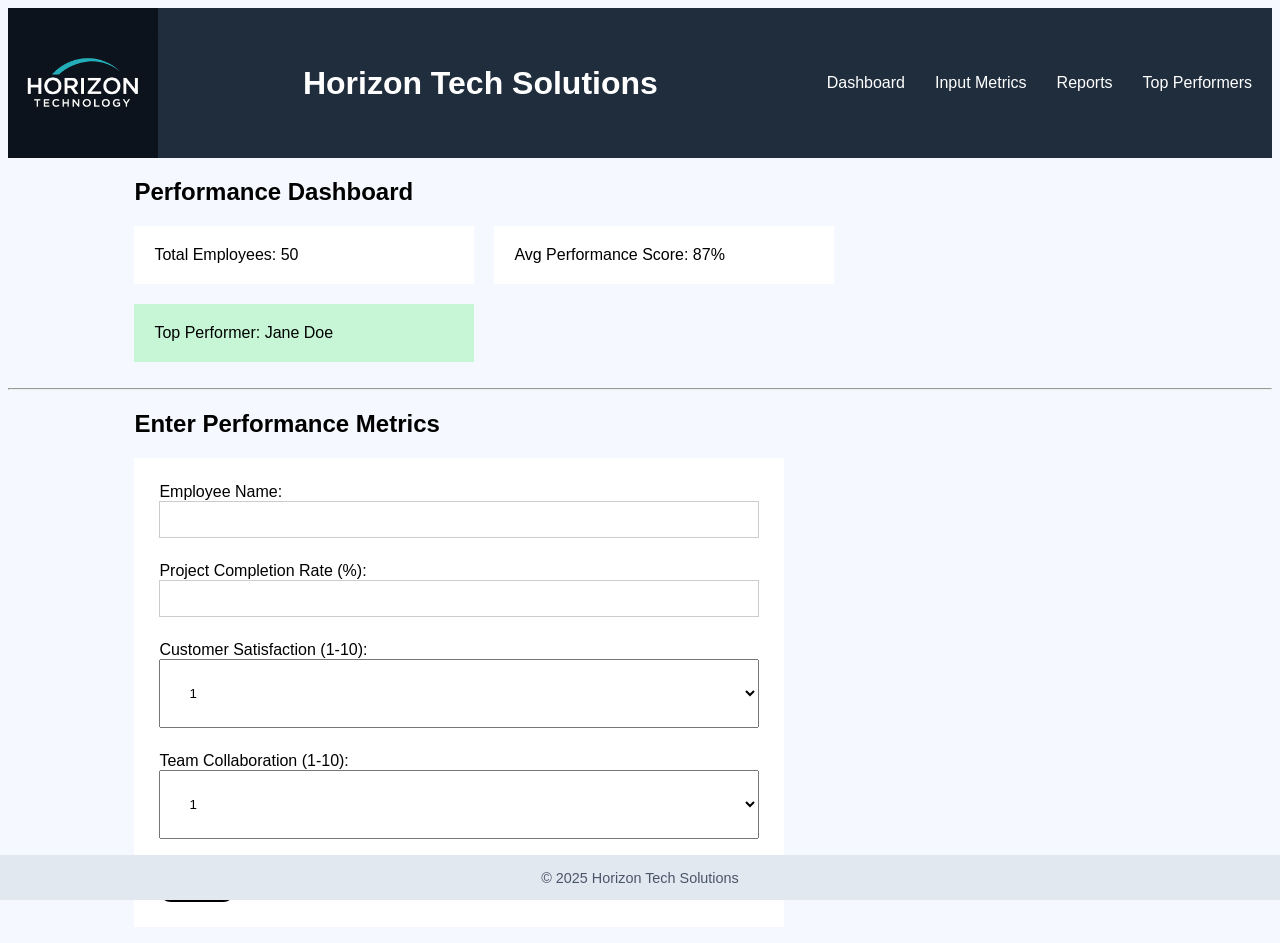
<file: PreHOT/index.html>
<html>
<head>
        <link rel="stylesheet" href="prehot.css">
  <title>EPES - Horizon Tech</title>
</head>
<body>
  <header>
    
      <img src="horizon-logo.png" alt="Horizon Tech Logo" class="logo" />
      <h1>Horizon Tech Solutions</h1>
    
      <ul class="navbar">
        <li><a href="After_Submit.html">Dashboard</a></li>
        <li><a href="index.html">Input Metrics</a></li>
        <li><a href="After_Submit.html">Reports</a></li>
        <li><a href="Top_Performers.html">Top Performers</a></li>
      </ul>
    
  </header>

  <main>  
      <h2>Performance Dashboard</h2>
      
      <div class="cont">
        <div class="card">Total Employees: 50</div>
        <div class="card">Avg Performance Score: 87%</div>
        <div class="card highlight">Top Performer: Jane Doe</div>
      </div>
    
  </main>
  <br>

  <hr>
  <main>

      <h2>Enter Performance Metrics</h2>
      
      <form action="After_Submit.html" method="GET">
        <label>Employee Name: <input type="text" id="empName" required/></label>
        <label>Project Completion Rate (%): <input type="number" id="project" required /></label>
        <label for="customer">Customer Satisfaction (1-10): </label>
          <select id="customer" name="customer">
            <option value=1>1</option>
            <option value=2>2</option>
            <option value=3>3</option>
            <option value=4>4</option>
            <option value=5>5</option>
            <option value=6>6</option>
            <option value=7>7</option>
            <option value=8>8</option>
            <option value=9>9</option>
            <option value=10>10</option>
          </select>

        
        <label for="team">Team Collaboration (1-10): </label>
          <select id="team" name="team">
            <option value=1>1</option>
            <option value=2>2</option>
            <option value=3>3</option>
            <option value=4>4</option>
            <option value=5>5</option>
            <option value=6>6</option>
            <option value=7>7</option>
            <option value=8>8</option>
            <option value=9>9</option>
            <option value=10>10</option>
          </select>
        <button type="submit">Submit</button>


    </form>

  </main>

  <footer>
    <p>&copy; 2025 Horizon Tech Solutions</p>
  </footer>
</body>
</html>
</file>
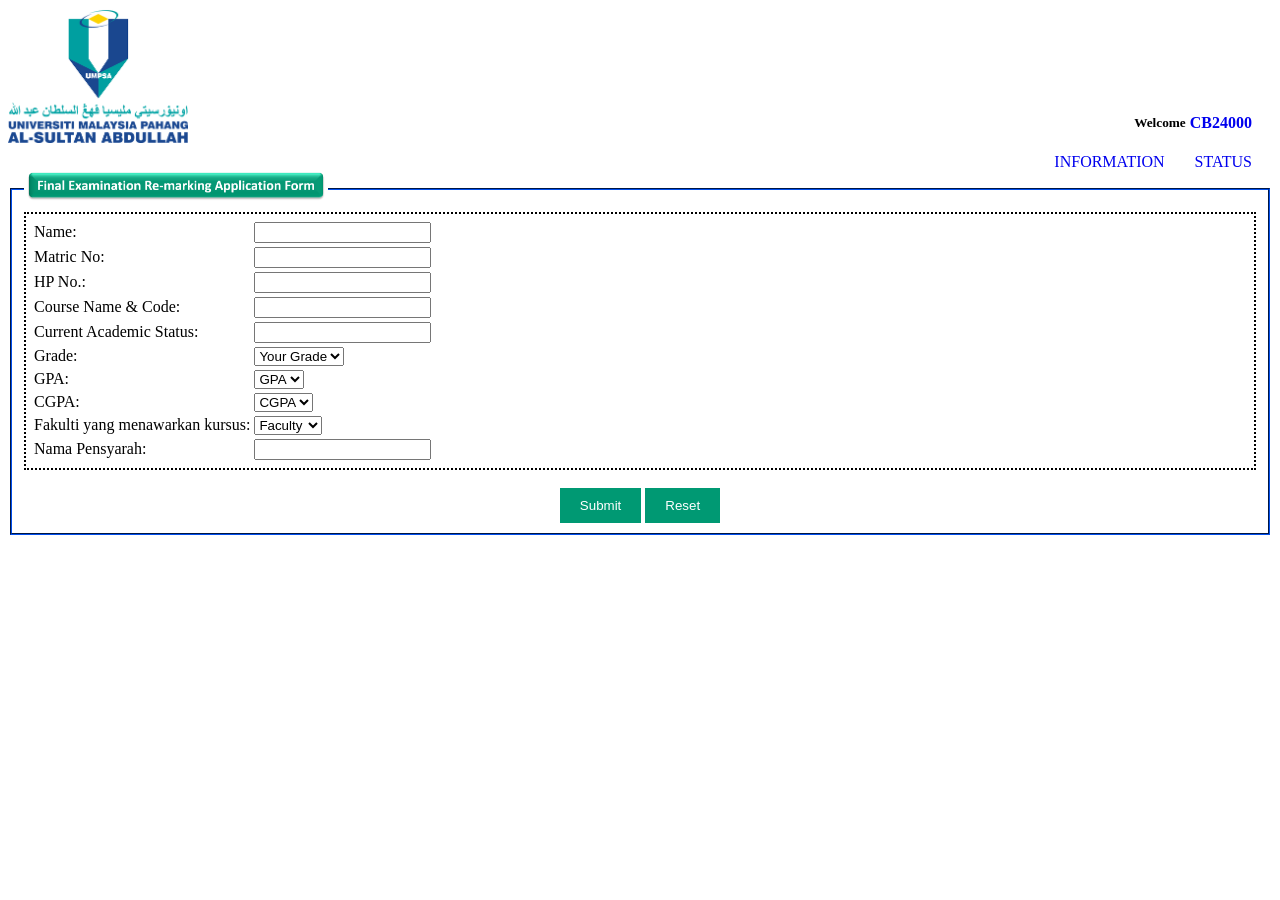
<file: cb24158_web_Lab3/web lab3.html>
<html>
    <head>
        <link rel="stylesheet" href="cb24158.css">
        <title>Final Examination Re-marking Application Form</title>
    </head>
    <body>
        <a href="https://www.umpsa.edu.my/en">
            <img src="ump.png" alt="Go to ump" width="180">
        </a>
        <div class="userProfile">
            <h5>Welcome</h5>
            <h4>
                <a href="userProfile.html">CB24000</a>
            </h4>
        </div>

        <ul class="navbar">
            <li><a href="userInformation.html">INFORMATION</a></li>
            <li><a href="#">STATUS</a></li>
        </ul>


        <form method="POST">
            <fieldset>
                <legend><img src="Application-Form-C1.png" alt="Application-Form-C1" width="300"></legend>
                <div class="appForm">
                   <table>
                        <tr>
                            <td><label for="nama">Name:</label></td>
                            <td><input type="text" name="nama"></td>
                        </tr>

                        <tr>
                            <td><label for="noMatrik">Matric No:</label></td>
                            <td><input type="text" name="noMatrik"></td>
                        </tr>

                        <tr>
                            <td><label for="phone">HP No.:</label></td>
                            <td><input type="text" name="phone"></td>
                        </tr>

                        <tr>
                            <td><label for="course">Course Name & Code:</label></td>
                            <td><input type="text" name="course"></td>
                        </tr>
                        <tr>
                            <td><label for="status">Current Academic Status:</label></td>
                            <td><input type="text" name="status"></td>
                        </tr>
                        <tr>
                            <td><label for="grade">Grade:</label></td>
                            <td><select name="course">
                                <option value="" selected disabled>Your Grade</option>
                                <option value="A">A</option>
                                <option value="A-">A-</option>
                                <option value="B+">B+</option>
                                <option value="B">B</option>
                                <option value="B-">B-</option>
                                <option value="C+">C+</option>
                                <option value="C">C</option>
                                <option value="F">F</option>
                            </select></td>
                        </tr>
                        <tr>
                            <td><label for="gpa">GPA:</label></td>

                            <td><select name="gpa">
                                <option value="" selected disabled>GPA</option>
                                <option value="4.0">4.0</option>
                                <option value="3.67">3.67</option>
                                <option value="3.33">3.33</option>
                                <option value="3.00">3.00</option>
                                <option value="2.67">2.67</option>
                                <option value="2.33">2.33</option>
                                <option value="2.00">2.00</option>
                                <option value="0">0</option>
                                </select></td>
                        </tr>
                        <tr>
                            <td><label for="cgpa">CGPA:</label></td>
                            
                            <td><select name="cgpa">
                                <option value="" selected disabled>CGPA</option>
                                <option value="4.0">4.0</option>
                                <option value="3.67">3.67</option>
                                <option value="3.33">3.33</option>
                                <option value="3.00">3.00</option>
                                <option value="2.67">2.67</option>
                                <option value="2.33">2.33</option>
                                <option value="2.00">2.00</option>
                                <option value="0">0</option>
                                </select></td>
                        </tr>
                        <tr>
                            <td><label for="faculty">Fakulti yang menawarkan kursus:</label></td>
                            <td><select name="faculty">
                                <option value="" selected disabled>Faculty</option>
                                <option value="FKOM">FKOM</option>
                                <option value="PBM">PBM</option>
                                <option value="FTKEE">FTKEE</option>
                                <option value="FTKKP">FTKKP</option>
                                <option value="FTKPM">FTKPM</option>
                                <option value="FSTI">FSTI</option>
                                <option value="FIM">FIM</option>
                                <option value="FTKMA">FTKMA</option>
                                <option value="FTKA">FTKA</option>
                                </select></td>
                        </tr>

                        <tr>
                            <td><label for="lecturer">Nama Pensyarah:</label></td>
                            <td><input type="text" name="lecturer"></td>
                        </tr>

                    </table>
                </div>
                <br>
                <div class="button">
                    <input type="submit" value="Submit"> 
                    <input type="reset" value="Reset">
                </div>
            </fieldset>
        </form>
    </body>
</html>
</file>
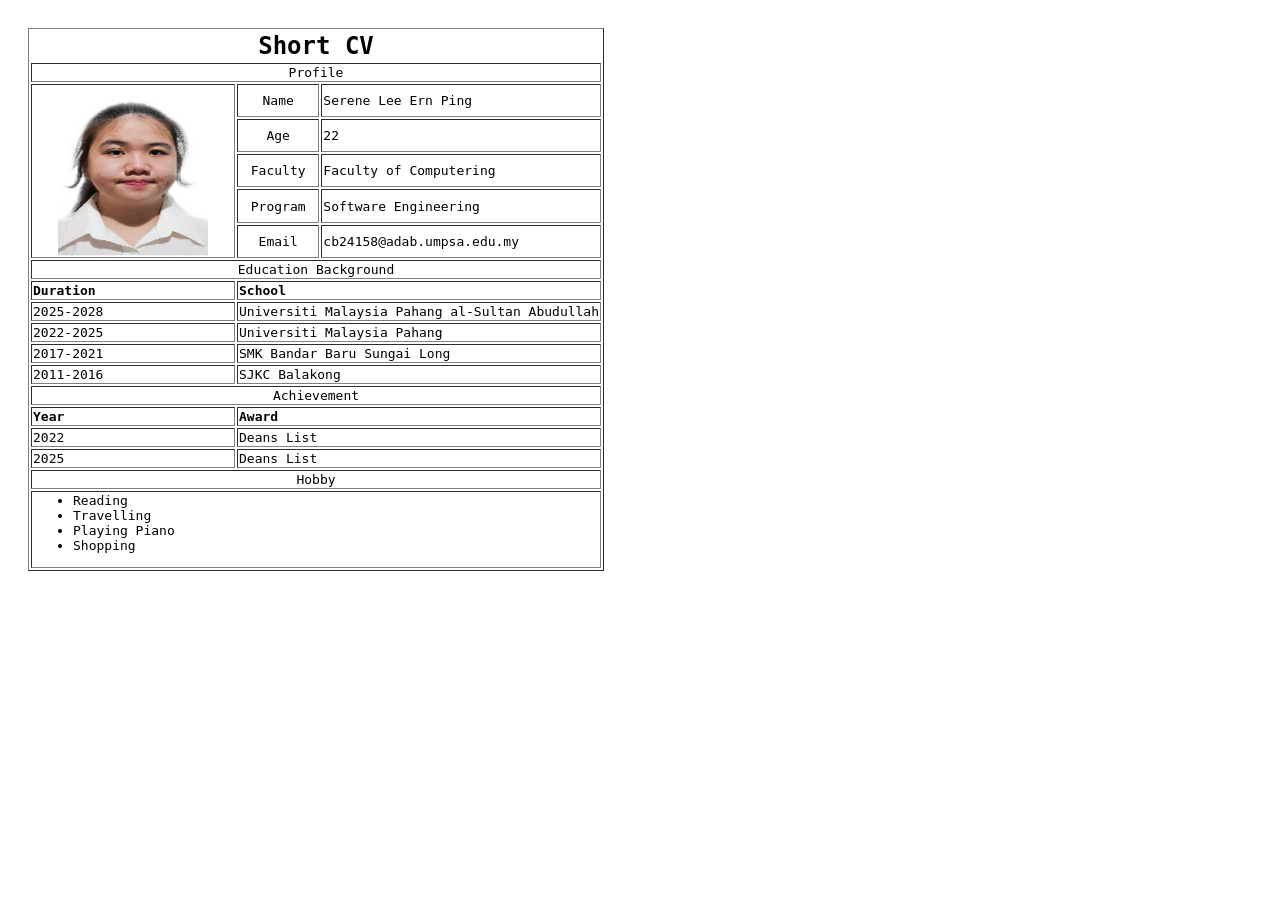
<file: cb24158_webengineering_Lab1/q2.html>
<html>
    <head>
        <style>
            body{
    font-family: monospace; justify-content: center; padding: 20px; 
                }
            .label{
                text-align: center;
            }
        </style>
    </head>

    <body>
        <table border="1">
            <tr>
                <th colspan="3" class="center-text" style="font-size: 24px; border: none;">Short CV</th>
            </tr>

            <tr>
                <td colspan="3" class="label">Profile</td>
            </tr>
            
            <tr>
                <td rowspan="5" style="width: 200px; text-align: center; vertical-align: middle;">
                    <img src="cb24158_Profile.jpeg" width="150"  alt="Profile Photo">
                </td>
                <td class="label">Name</td>
                <td>Serene Lee Ern Ping</td>
            </tr>
            <tr>
                <td class="label">Age</td>
                <td>22</td>
            </tr>
            <tr>
                <td class="label">Faculty</td>
                <td>Faculty of Computering</td>
            </tr>
            <tr>
                <td class="label">Program</td>
                <td>Software Engineering</td>
            </tr>
            <tr>
                <td class="label">Email</td>
                <td>cb24158@adab.umpsa.edu.my</td>
            </tr>

            <tr>
                <td colspan="3" class="label">Education Background</td>
            </tr>
            <tr style="font-weight: bold;">
                <td>Duration</td>
                <td colspan="2">School</td>
            </tr>
            <tr>
                <td>2025-2028</td>
                <td colspan="2">Universiti Malaysia Pahang al-Sultan Abudullah</td>
            </tr>
            <tr>
                <td>2022-2025</td>
                <td colspan="2">Universiti Malaysia Pahang</td>
            </tr>
            <tr>
                <td>2017-2021</td>
                <td colspan="2">SMK Bandar Baru Sungai Long</td>
            </tr>
            <tr>
                <td>2011-2016</td>
                <td colspan="2">SJKC Balakong</td>
            </tr>

            
            <tr>
                <td colspan="3" class="label">Achievement</td>
            </tr>
            <tr style="font-weight: bold;">
                <td>Year</td>
                <td colspan="2">Award</td>
            </tr>
            <tr>
                <td>2022</td>
                <td colspan="2">Deans List</td>
            </tr>
            <tr>
                <td>2025</td>
                <td colspan="2">Deans List</td>
            </tr>

            <tr>
                <td colspan="3" class="label">Hobby</td>
            </tr>
            <tr>
                <td colspan="3">
                    <ul>
                        <li>Reading</li>
                        <li>Travelling</li>
                        <li>Playing Piano</li>
                        <li>Shopping</li>
                    </ul>
                </td>
            </tr>
        </table>
    </body>


</html>
</file>
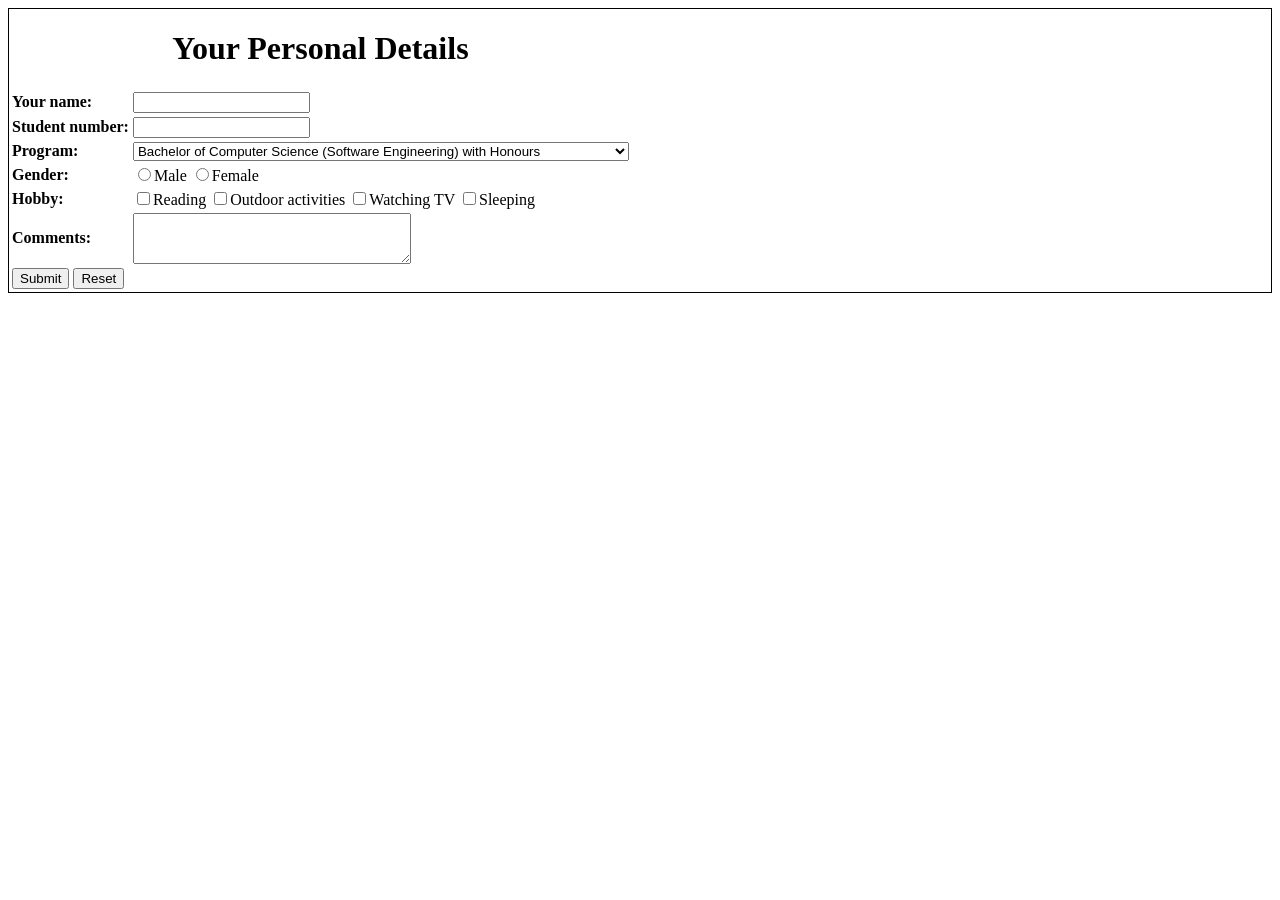
<file: cb24158_webengineering_Lab1/q3.html>
<html>
    <head>
        <style>
            body{
                text-align: center;
            }
            div{
                border: 1px solid black;
                
            }
        </style>
    </head>
    <body>

        <div>
        <table>
        <caption><h1>Your Personal Details</h1></caption>
            <tr>
                <td><b>Your name: </b></td>
                <td><input type="text" name="name"></td>
            </tr>

            <tr>
                <td><b>Student number: </b></td>
                <td><input type="text" name="stdNum"></td>
            </tr>

            <tr>
                <td><b>Program: </b></td>
                <td>
                    <select name="course">
                    <option>Bachelor of Computer Science (Software Engineering) with Honours</option>
                    <option>Bachelor of Computer Science (Computer Systems & Networking) with Honours</option>
                    <option>Bachelor of Computer Science (Graphic & Multimedia Technology) with Honours</option>
                    <option>Bachelor of Computer Science (Cyber Security) with Honours</option>
                    </select>
                </td>
            </tr>

            <tr>
                <td><b>Gender:</b></td>
                <td><input type="radio" name="gender" value="male">Male
                <input type="radio" name="gender" value="female">Female
                </td>
            </tr>

            <tr>
                <td><b>Hobby:</b></td>
                <td><input type="checkbox" name="hobby" value="Reading">Reading
                    <input type="checkbox" name="hobby" value="Outdoor Activities">Outdoor activities
                    <input type="checkbox" name="hobby" value="Watching TV">Watching TV
                    <input type="checkbox" name="hobby" value="Sleeping">Sleeping
            </tr>


            <tr>
                <td><b>Comments:</b></td>
                <td><textarea name="comment" rows="3" cols="32"></textarea></td>
            </tr>


            <tr>
                <td><input type="submit" value="Submit">
                    <input type="reset" value="Reset">
                </td>
            </tr>
        </table>
        </div>
    </body>
</html>
</file>
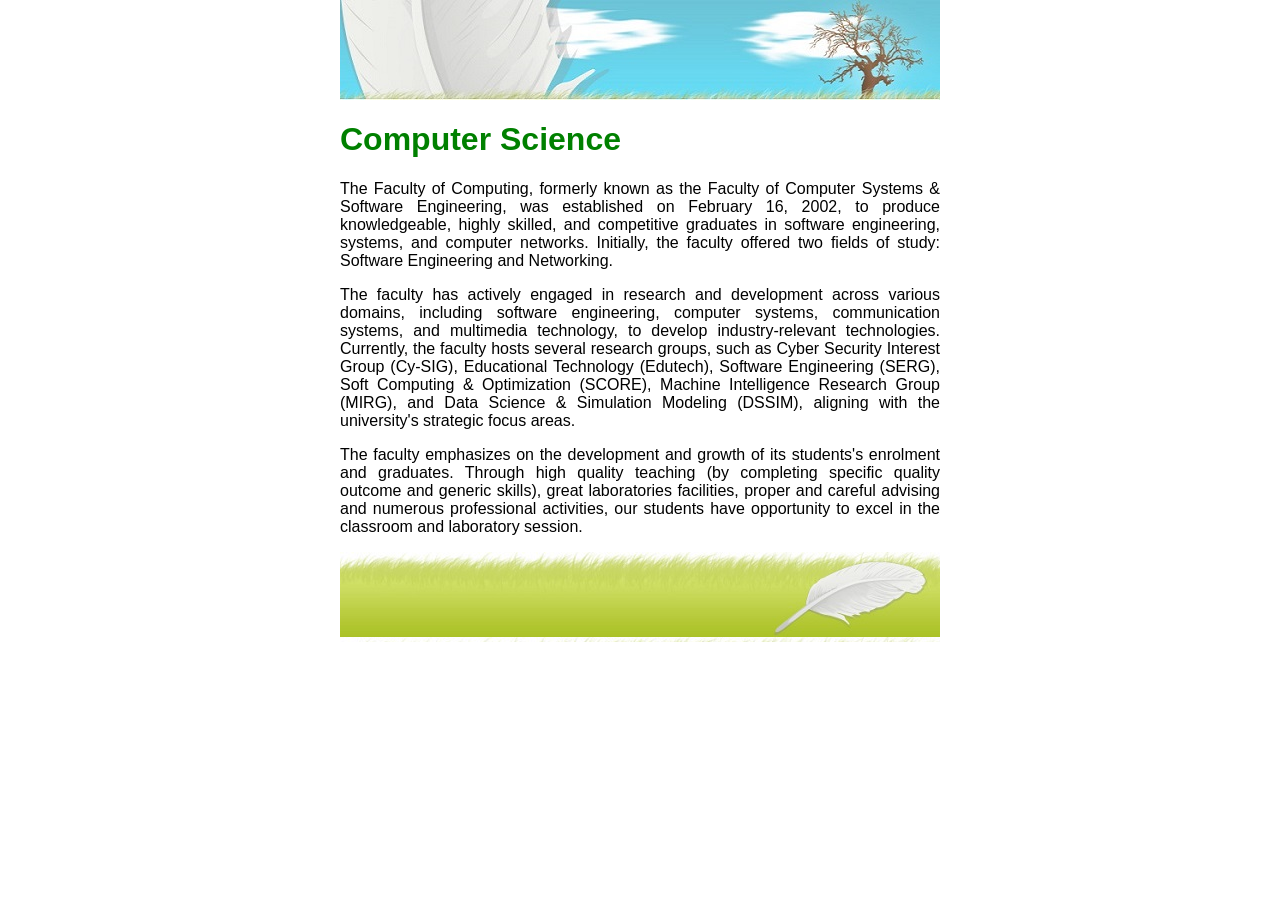
<file: cb24158_webengineering_Lab2b/Text-originalQ1.html>
<!DOCTYPE html PUBLIC "-//W3C//DTD XHTML 1.1//EN"
	"http://www.w3.org/TR/xhtml11/DTD/xhtml11.dtd">
<html>

  <head>
    <link rel="stylesheet" href="Lab2b_Q1.css">
    <title>FK UMPSA</title>
    <meta http-equiv="Content-Type" content="text/html; charset=iso-8859-1" />

    <style type="text/css">
      
      body
      {
        width: 600px;   
        margin: 0 auto; 
        font-family:Arial;
        text-align:justify;   
      }

    </style>

  </head>

  <body>
    <div class="header"></div>

    <h1>Computer Science</h1>

    <p class="cont1">
    The Faculty of Computing, formerly known as the Faculty of Computer Systems & Software Engineering, was established on February 16, 2002, to produce knowledgeable, highly skilled, and competitive graduates in software engineering, systems, and computer networks. Initially, the faculty offered two fields of study: Software Engineering and Networking.
    </p>
    <div class="cont2">
    The faculty has actively engaged in research and development across various domains, including software engineering, computer systems, communication systems, and multimedia technology, to develop industry-relevant technologies. Currently, the faculty hosts several research groups, such as Cyber Security Interest Group (Cy-SIG), Educational Technology (Edutech), Software Engineering (SERG), Soft Computing & Optimization (SCORE), Machine Intelligence Research Group (MIRG), and Data Science & Simulation Modeling (DSSIM), aligning with the university's strategic focus areas.
    </div>

    <p class="cont3">
    The faculty emphasizes on the development and growth of its students's enrolment and graduates. Through high quality teaching (by completing specific quality outcome and generic skills), great laboratories facilities, proper and careful advising and numerous professional activities, our students have opportunity to excel in the classroom and laboratory session. 
    </p>

    
    <div class="footer"></div>

  </body>
</html>
</file>
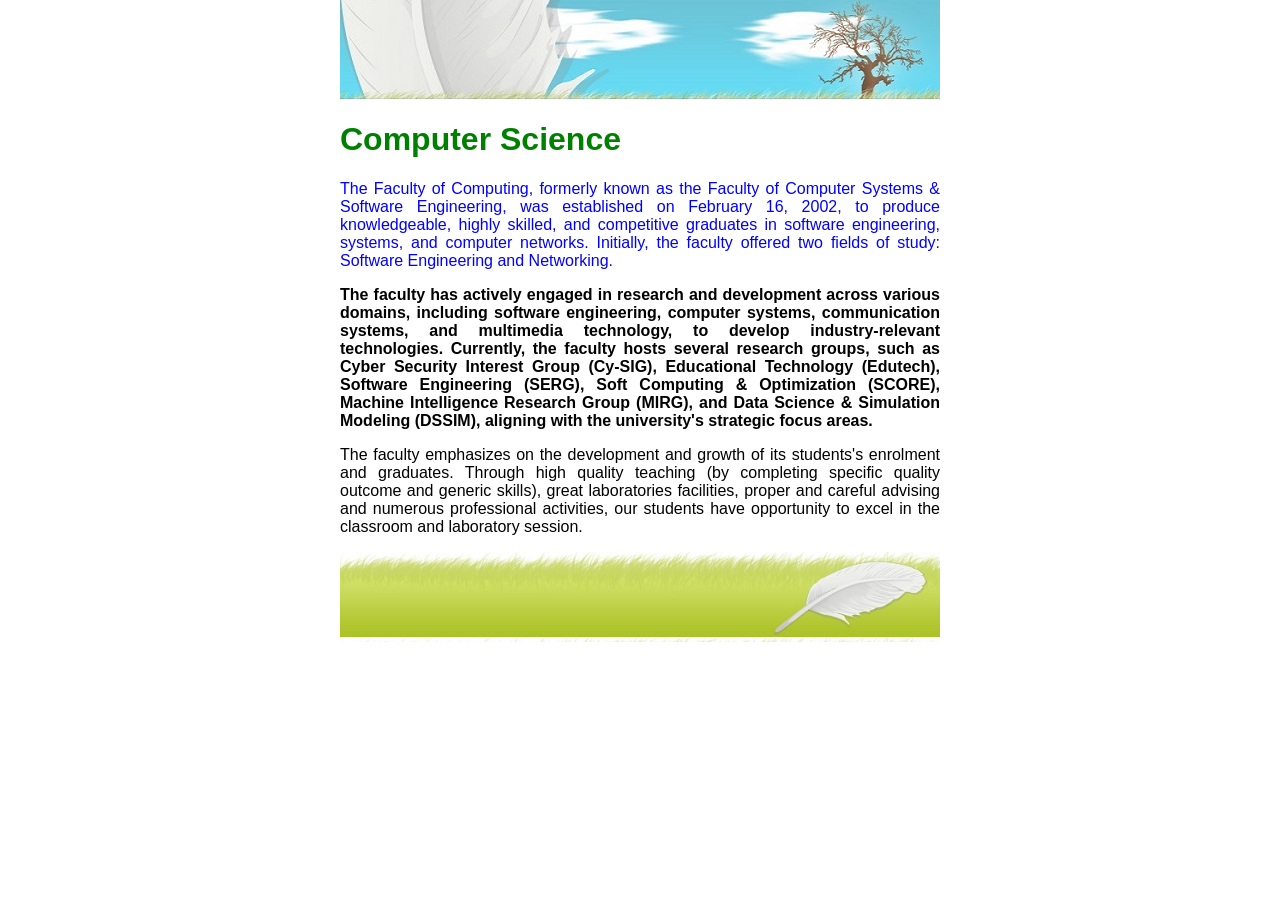
<file: cb24158_webengineering_Lab2b/Text-originalQ2.html>
<!DOCTYPE html PUBLIC "-//W3C//DTD XHTML 1.1//EN"
	"http://www.w3.org/TR/xhtml11/DTD/xhtml11.dtd">
<html>

  <head>
    <link rel="stylesheet" href="Lab2b_Q2.css">
    <title>FK UMPSA</title>
    <meta http-equiv="Content-Type" content="text/html; charset=iso-8859-1" />

    <style type="text/css">
      
      body
      {
        width: 600px;   
        margin: 0 auto; 
        font-family:Arial;
        text-align:justify;   
      }

    </style>

  </head>

  <body>
    <div class="header"></div>

    <h1>Computer Science</h1>

    <p class="cont1">
    The Faculty of Computing, formerly known as the Faculty of Computer Systems & Software Engineering, was established on February 16, 2002, to produce knowledgeable, highly skilled, and competitive graduates in software engineering, systems, and computer networks. Initially, the faculty offered two fields of study: Software Engineering and Networking.
    </p>
    <div class="cont2">
    The faculty has actively engaged in research and development across various domains, including software engineering, computer systems, communication systems, and multimedia technology, to develop industry-relevant technologies. Currently, the faculty hosts several research groups, such as Cyber Security Interest Group (Cy-SIG), Educational Technology (Edutech), Software Engineering (SERG), Soft Computing & Optimization (SCORE), Machine Intelligence Research Group (MIRG), and Data Science & Simulation Modeling (DSSIM), aligning with the university's strategic focus areas.
    </div>

    <p class="cont3">
    The faculty emphasizes on the development and growth of its students's enrolment and graduates. Through high quality teaching (by completing specific quality outcome and generic skills), great laboratories facilities, proper and careful advising and numerous professional activities, our students have opportunity to excel in the classroom and laboratory session. 
    </p>

    
    <div class="footer"></div>

  </body>
</html>
</file>
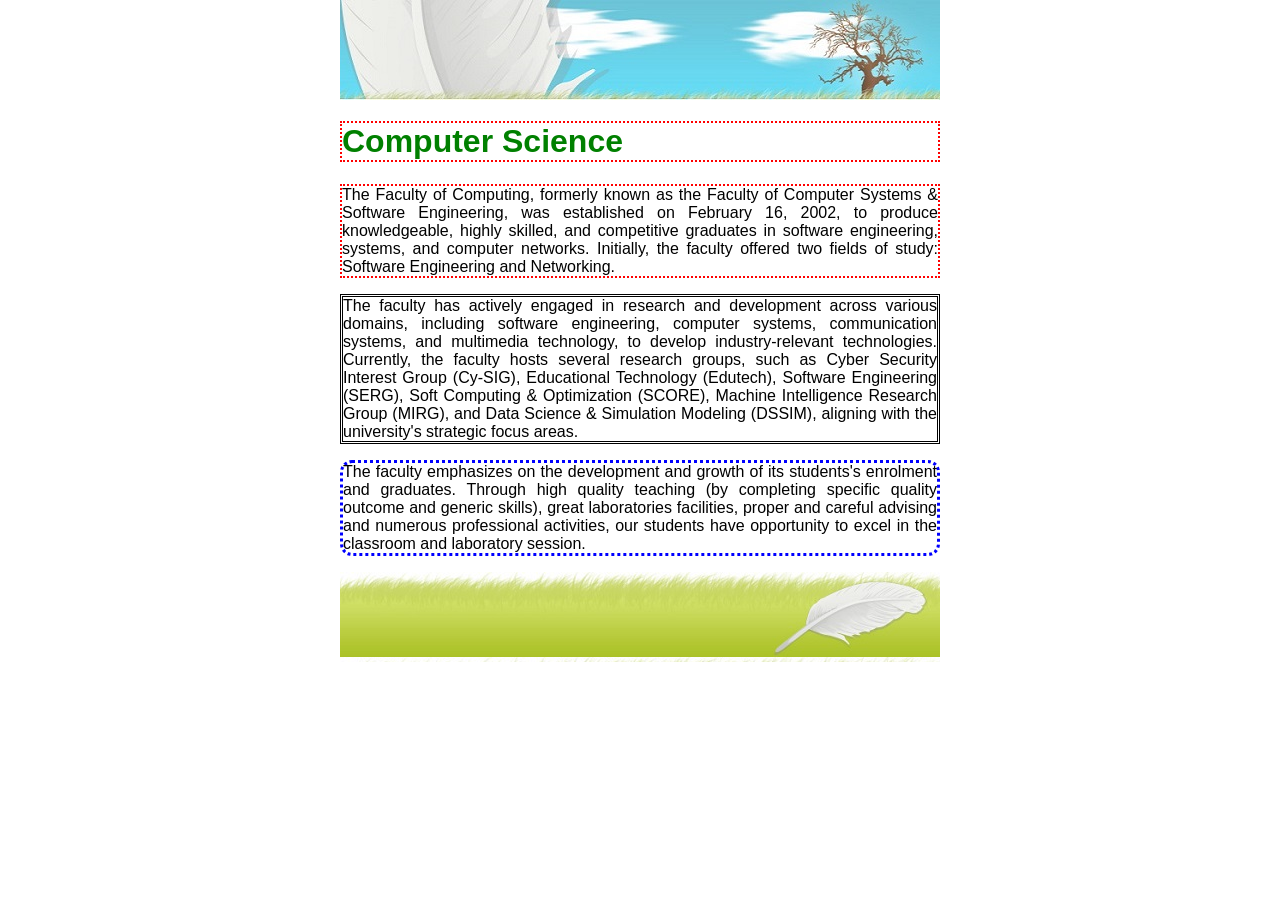
<file: cb24158_webengineering_Lab2b/Text-originalQ3.html>
<!DOCTYPE html PUBLIC "-//W3C//DTD XHTML 1.1//EN"
	"http://www.w3.org/TR/xhtml11/DTD/xhtml11.dtd">
<html>

  <head>
    <link rel="stylesheet" href="Lab2b_Q3.css">
    <title>FK UMPSA</title>
    <meta http-equiv="Content-Type" content="text/html; charset=iso-8859-1" />

    <style type="text/css">
      
      body
      {
        width: 600px;   
        margin: 0 auto; 
        font-family:Arial;
        text-align:justify;   
      }

    </style>

  </head>

  <body>
    <div class="header"></div>

    <h1>Computer Science</h1>

    <p class="cont1">
    The Faculty of Computing, formerly known as the Faculty of Computer Systems & Software Engineering, was established on February 16, 2002, to produce knowledgeable, highly skilled, and competitive graduates in software engineering, systems, and computer networks. Initially, the faculty offered two fields of study: Software Engineering and Networking.
    </p>
    <div class="cont2">
    The faculty has actively engaged in research and development across various domains, including software engineering, computer systems, communication systems, and multimedia technology, to develop industry-relevant technologies. Currently, the faculty hosts several research groups, such as Cyber Security Interest Group (Cy-SIG), Educational Technology (Edutech), Software Engineering (SERG), Soft Computing & Optimization (SCORE), Machine Intelligence Research Group (MIRG), and Data Science & Simulation Modeling (DSSIM), aligning with the university's strategic focus areas.
    </div>

    <p class="cont3">
    The faculty emphasizes on the development and growth of its students's enrolment and graduates. Through high quality teaching (by completing specific quality outcome and generic skills), great laboratories facilities, proper and careful advising and numerous professional activities, our students have opportunity to excel in the classroom and laboratory session. 
    </p>

    
    <div class="footer"></div>

  </body>
</html>
</file>
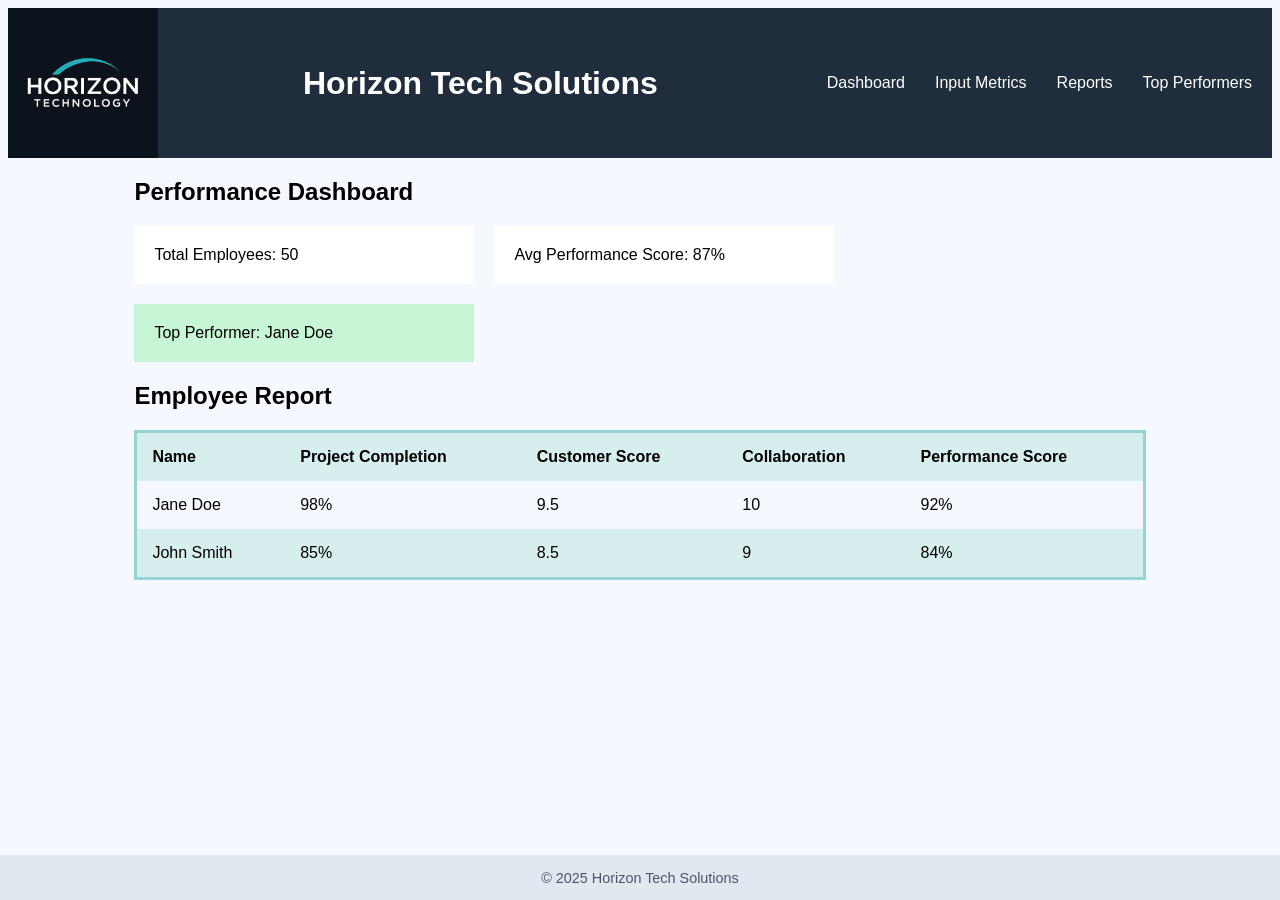
<file: PreHOT/After_Submit.html>
<html>
<head>
        <link rel="stylesheet" href="prehot.css">
  <title>EPES - Horizon Tech</title>
</head>
<body>
  <header>
    
      <img src="horizon-logo.png" alt="Horizon Tech Logo" class="logo" />
      <h1>Horizon Tech Solutions</h1>
    
      <ul class="navbar">
        <li><a href="After_Submit.html">Dashboard</a></li>
        <li><a href="index.html">Input Metrics</a></li>
        <li><a href="After_Submit.html">Reports</a></li>
        <li><a href="Top_Performers.html">Top Performers</a></li>
      </ul>
    
  </header>

  <main>  
      <h2>Performance Dashboard</h2>
      
      <div class="cont">
        <div class="card">Total Employees: 50</div>
        <div class="card">Avg Performance Score: 87%</div>
        <div class="card highlight">Top Performer: Jane Doe</div>
      </div>
    
      <h2>Employee Report</h2>
      <table>
          <tr>
            <th>Name</th>
            <th>Project Completion</th>
            <th>Customer Score</th>
            <th>Collaboration</th>
            <th>Performance Score</th>
          </tr>
      
        
          <tr>
            <td>Jane Doe</td>
            <td>98%</td>
            <td>9.5</td>
            <td>10</td>
            <td>92%</td>
          </tr>
          <tr>
            <td>John Smith</td>
            <td>85%</td>
            <td>8.5</td>
            <td>9</td>
            <td>84%</td>
          </tr>
        
      </table>
    
  </main>

  <footer>
    <p>&copy; 2025 Horizon Tech Solutions</p>
  </footer>
</body>
</html>
</file>
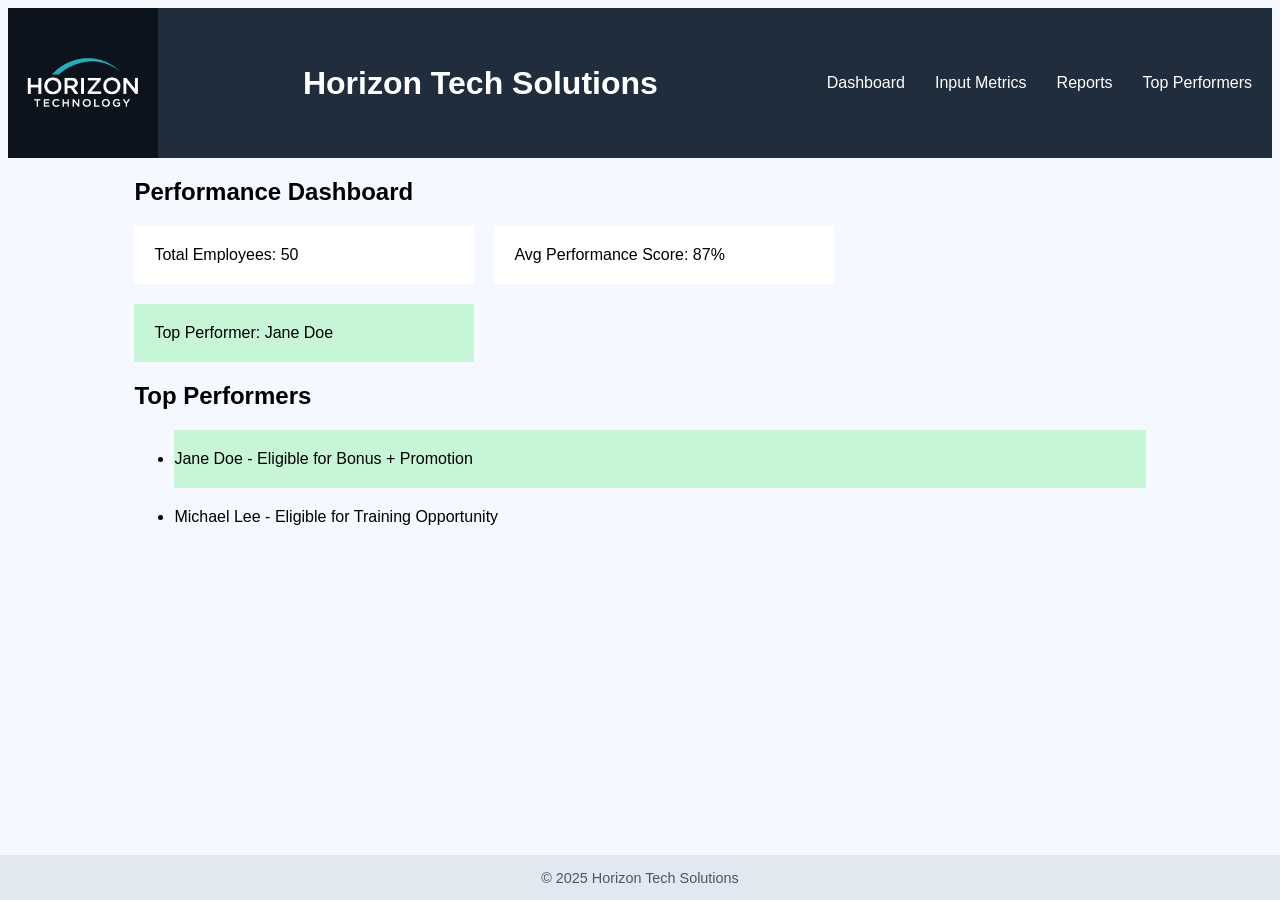
<file: PreHOT/Top_Performers.html>
<html>
<head>
        <link rel="stylesheet" href="prehot.css">
  <title>EPES - Horizon Tech</title>
</head>
<body>
  <header>
    
      <img src="horizon-logo.png" alt="Horizon Tech Logo" class="logo" />
      <h1>Horizon Tech Solutions</h1>
    
      <ul class="navbar">
        <li><a href="After_Submit.html">Dashboard</a></li>
        <li><a href="index.html">Input Metrics</a></li>
        <li><a href="After_Submit.html">Reports</a></li>
        <li><a href="Top_Performers.html">Top Performers</a></li>
      </ul>
    
  </header>

  <main>  
      <h2>Performance Dashboard</h2>
      
      <div class="cont">
        <div class="card">Total Employees: 50</div>
        <div class="card">Avg Performance Score: 87%</div>
        <div class="card highlight">Top Performer: Jane Doe</div>
      </div>
    
    
      <h2>Top Performers</h2>
      <ul class="performers">
        <li class="top">Jane Doe - Eligible for Bonus + Promotion</li>
        <li>Michael Lee - Eligible for Training Opportunity</li>
      </ul>
    
  </main>

  <footer>
    <p>&copy; 2025 Horizon Tech Solutions</p>
  </footer>
</body>
</html>
</file>
<file: PreHOT/prehot.css>
body{
    font-family:'Segoe UI', Tahoma, Geneva, Verdana, sans-serif;
    background-color: #f5f9ff;
}
header{
    background-color: #1f2d3d;
    color: white;
    display: flex;
    align-items: center; 
    justify-content: space-between; 
}
img{
    height: 150px;
    margin-right: 1rem;
}

.navbar {
    list-style: none;
    display: flex;
    margin: 0;
    padding-right: 20;
    justify-content: flex-end;
    gap: 30px;
}

a{
  color: inherit;
  text-decoration: none;
}

main{
    margin:0% 10% 0% 10%;
}
.cont{

  display: flex;
  gap: 20px;
  flex-wrap: wrap;
}
.card{
    background: #fff;
    padding: 20px;
    width: 300px;

}

.highlight{
    background-color: #c6f6d5;
}

form{
  max-width: 600px;
  background: #fff;
  padding: 25px;
}

input{
  width: 100%;
  padding: 10px;
  margin-bottom: 4%;
  border: 1px solid #ccc;
}
select{

  margin-bottom: 4%;
  width: 100%;
  padding: 25px;
  box-sizing: border-box;
}

button{
    background-color: #1f2d3d;
    color: white;
    padding: 10px 15px;
    border-radius: 12px;
    
}




table{
    border-collapse: collapse;
    width: 100%; 
    border-style:solid; 
    border-color: #96D4D4;
}

tr:nth-child(odd) {
  background-color: #D6EEEE;
}

th, td{
    padding: 15px;
    text-align: left;
}
.top{

    background-color: #c6f6d5;
}
li{
    padding: 20px 0px;
}



footer{
    text-align: center; 
    background-color: #e2e8f0; 
    color: #4a5568; 
    font-size: 0.9rem;
    position: fixed;
    bottom: 0;
    left: 0;

    width: 100%;
}
</file>
<file: cb24158_web_Lab3/cb24158.css>
body{
    background-color: #FFFFFF;
}
a {
    text-decoration: none;
}
fieldset {
    border-color: #003399;
}

.userProfile{
    display: flex; 
    gap: 4px;
    justify-content: flex-end;
    margin-top: -50px;
    padding-right: 20;
}

.navbar {
    list-style: none;
    display: flex;
    margin: 0;
    padding-right: 20;
    justify-content: flex-end;
    gap: 30px;

    
}

.navbar a:hover {
    background-color: #EBEBE0;
    padding: 8px;
}

.appForm{
    border: 2px dotted black;
    padding: 5px;
}

.button input{
    background-color: #009973;
    color: white;
    border: none;
    padding: 10px 20px;
    align-content: center;
}
.button {
    text-align: center;
}
</file>
<file: cb24158_webengineering_Lab2b/Lab2b_Q1.css>
h1{
    color: green;
}

.header{
    background-image: url('bg-header.jpg');

  width: 100;
  height: 100px;
}

.footer{

    background-image: url('bg-footer.jpg');

  width: 100%;
  height: 90px;
}
</file>
<file: cb24158_webengineering_Lab2b/Lab2b_Q2.css>
h1{
    color: green;
}

.header{
    background-image: url('bg-header.jpg');

  width: 100;
  height: 100px;
}

.footer{

    background-image: url('bg-footer.jpg');

  width: 100%;
  height: 90px;
}

.cont1{
    color: blue;
}

.cont2{
    font-weight: bold;
}
</file>
<file: cb24158_webengineering_Lab2b/Lab2b_Q3.css>
h1{
    color: green;
    border: 2px dotted red;
}

.header{
    background-image: url('bg-header.jpg');

  width: 100;
  height: 100px;
}

.footer{

    background-image: url('bg-footer.jpg');

  width: 100%;
  height: 90px;
}

.cont1{
    border: 2px dotted red;
}

.cont2{
    padding: 2px;
  border: 1px solid black; 
  outline: 1px solid black; 
  outline-offset: -3px; 
}

.cont3{
    border: 3px dotted blue;
    border-radius: 12px;
}
</file>
